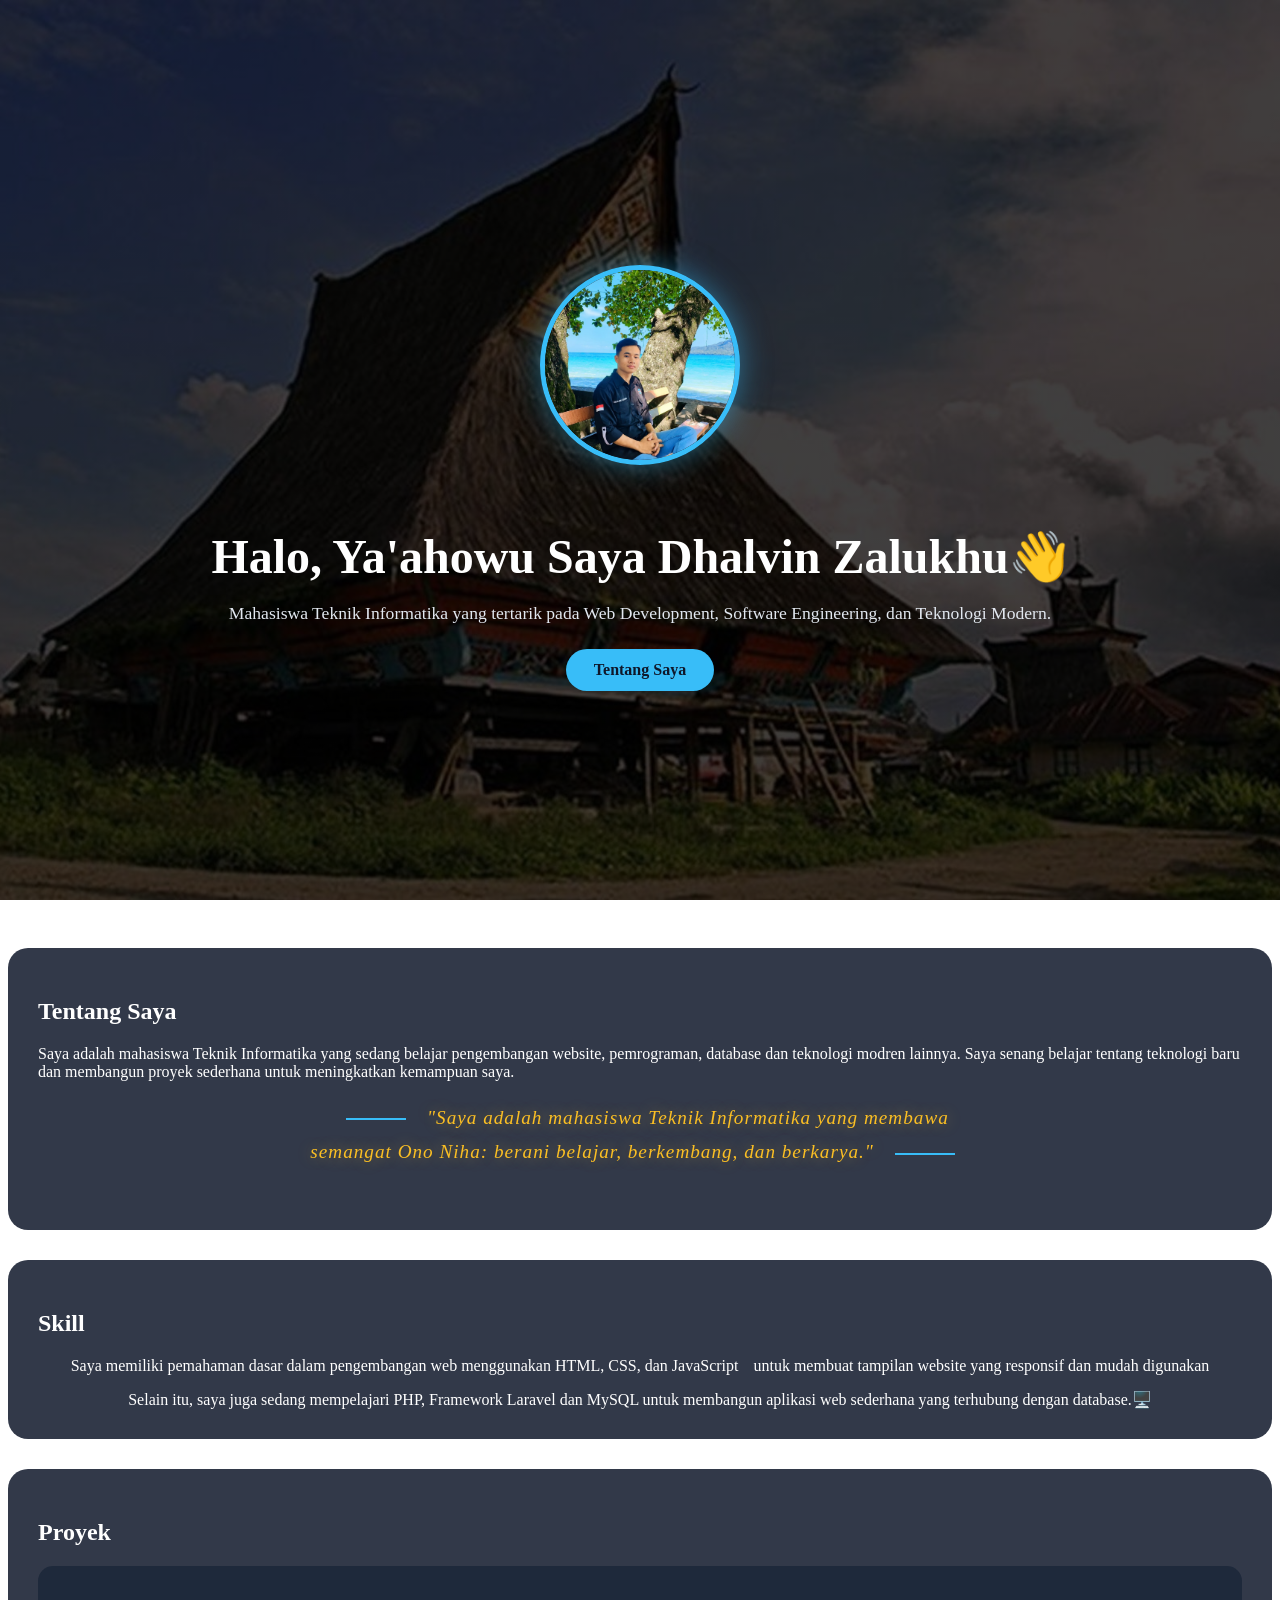
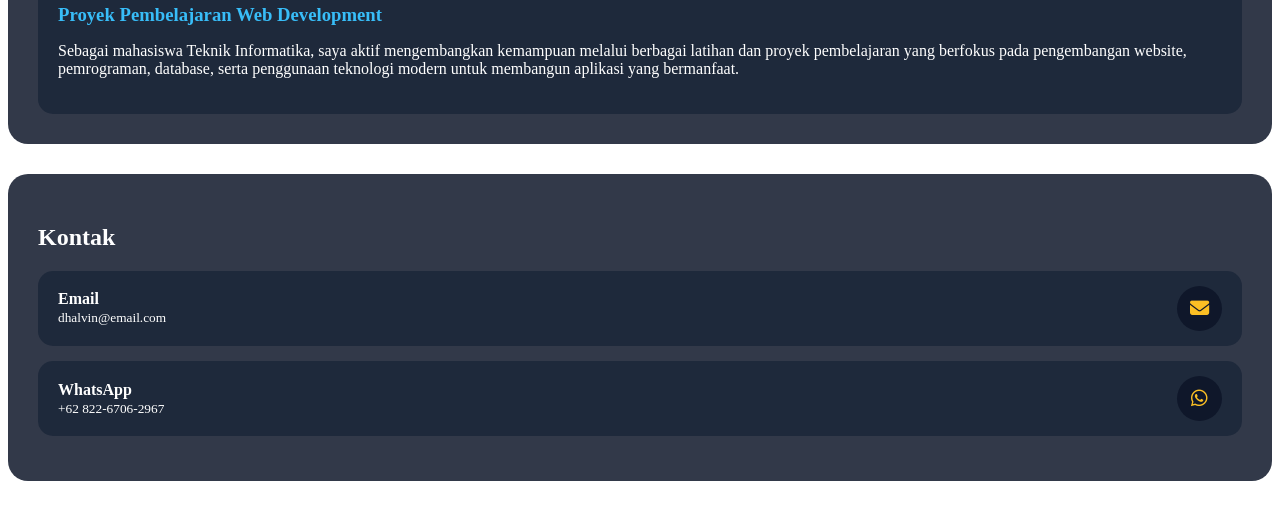
<file: index.html>
<!DOCTYPE html>
<html lang="id">
<head>
    <meta charset="UTF-8">
    <meta name="viewport" content="width=device-width, initial-scale=1.0">
    <title>Portofolio Mahasiswa TI</title>
    <link rel="stylesheet" href="style.css">
</head><link rel="stylesheet"
href="https://cdnjs.cloudflare.com/ajax/libs/font-awesome/6.7.2/css/all.min.css">
<body>

    <section class="hero">
        <div class="container">

            <div class="profile">
                <img src="profil.jpeg" alt="Foto Profil">
            </div>

            <h1>Halo, Ya'ahowu Saya Dhalvin Zalukhu👋</h1>
          

            <p class="subtitle">
                Mahasiswa Teknik Informatika yang tertarik pada
                Web Development, Software Engineering, dan Teknologi Modern.
            </p>

            <a href="#about" class="btn">Tentang Saya</a>

        </div>
    </section>

    <section id="about" class="card">
        <h2>Tentang Saya</h2>
        <p>
            Saya adalah mahasiswa Teknik Informatika yang sedang
            belajar pengembangan website, pemrograman, database 
            dan teknologi modren lainnya.
            Saya senang belajar tentang teknologi baru dan membangun proyek
            sederhana untuk meningkatkan kemampuan saya.
        </p>

        <p class="motto">
"Saya adalah mahasiswa Teknik Informatika yang membawa semangat Ono Niha:
berani belajar, berkembang, dan berkarya."
</p>
    </section>

    <section class="card">
        <h2>Skill</h2>

        <div class="skills">
            <span>Saya memiliki pemahaman dasar dalam pengembangan web menggunakan HTML, CSS, dan JavaScript</span>
            <span>untuk membuat tampilan website yang responsif dan mudah digunakan</span>
            <span>Selain itu, saya juga sedang mempelajari PHP, Framework Laravel dan MySQL untuk membangun aplikasi web sederhana yang terhubung dengan database.🖥️</span>
          
           
        </div>
    </section>

    <section class="card">
        <h2>Proyek</h2>

        <div class="project">
            <h3>Proyek Pembelajaran Web Development</h3>

<p>
Sebagai mahasiswa Teknik Informatika, saya aktif mengembangkan kemampuan
melalui berbagai latihan dan proyek pembelajaran yang berfokus pada
pengembangan website, pemrograman, database, serta penggunaan teknologi
modern untuk membangun aplikasi yang bermanfaat.
</p>
        </div>


    </section>

    <section class="card">

    <h2>Kontak</h2>
<a href="mailto:dhalvin@email.com" class="contact-item">
    <div>
        <strong>Email</strong><br>
        <small>dhalvin@email.com</small>
    </div>
    <i class="fas fa-envelope"></i>
</a>

<a href="https://wa.me/6282267062967" class="contact-item">
    <div>
        <strong>WhatsApp</strong><br>
        <small>+62 822-6706-2967</small>
    </div>
    <i class="fab fa-whatsapp"></i>
</a>
</file>
<file: style.css>
<!DOCTYPE html>
<html lang="id">
<head>
<meta charset="UTF-8">
<meta name="viewport" content="width=device-width, initial-scale=1.0">
<title>Portofolio | Mahasiswa Teknik Informatika</title>

<link href="https://fonts.googleapis.com/css2?family=Poppins:wght@300;400;500;600;700&display=swap" rel="stylesheet">

<style>
*{
    margin:0;
    padding:0;
    box-sizing:border-box;
    font-family:'Poppins',sans-serif;
}

.motto{
    max-width:700px;
    margin:20px auto 30px;
    font-size:1.2rem;
    font-style:italic;
    font-weight:500;
    color:#fbbf24;
    letter-spacing:1px;
    line-height:1.8;
    position:relative;
    text-align:center;
    text-shadow:0 0 15px rgba(251,191,36,.4);
}

.motto::before,
.motto::after{
    content:"";
    display:inline-block;
    width:60px;
    height:2px;
    background:#38bdf8;
    vertical-align:middle;
    margin:0 15px;
}
html{
    scroll-behavior:smooth;
}

body{
    color:white;
    background:
    linear-gradient(rgba(0,0,0,.75), rgba(0,0,0,.75)),
    url('omo hada.jpg');
    background-size:cover;
    background-position:center;
    background-attachment:fixed;
}

header{
    width:100%;
    position:fixed;
    top:0;
    z-index:1000;
    background:rgba(0,0,0,.4);
    backdrop-filter:blur(10px);
}

nav{
    max-width:1100px;
    margin:auto;
    display:flex;
    justify-content:space-between;
    align-items:center;
    padding:15px 20px;
}

.logo{
    font-size:24px;
    font-weight:700;
    color:#38bdf8;
}

nav ul{
    display:flex;
    list-style:none;
    gap:20px;
}

nav ul li a{
    color:white;
    text-decoration:none;
    transition:.3s;
}

nav ul li a:hover{
    color:#38bdf8;
}

.hero{
    min-height:100vh;
    display:flex;
    justify-content:center;
    align-items:center;
    text-align:center;
    padding:20px;
}

.hero-content{
    max-width:800px;
}

.hero img{
    width:190px;
    height:190px;
    border-radius:50%;
    object-fit:cover;
    border:5px solid #38bdf8;
    box-shadow:0 0 30px rgba(56,189,248,.5);
    margin-bottom:20px;
}

.tag{
    color:#38bdf8;
    letter-spacing:3px;
    margin-bottom:10px;
    font-weight:600;
}

.hero h1{
    font-size:3rem;
    margin-bottom:10px;
}

.hero h1 span{
    color:#38bdf8;
}

.hero p{
    color:#e2e8f0;
    margin-bottom:25px;
    font-size:1.1rem;
}

.btn{
    display:inline-block;
    padding:12px 28px;
    background:#38bdf8;
    color:#0f172a;
    text-decoration:none;
    border-radius:30px;
    font-weight:600;
    transition:.3s;
}

.btn:hover{
    transform:translateY(-3px);
}

.section{
    max-width:1100px;
    margin:auto;
    padding:80px 20px;
}

.card{
    background:rgba(15,23,42,.85);
    backdrop-filter:blur(10px);
    padding:30px;
    border-radius:20px;
    margin-bottom:30px;
}

.section-title{
    color:#38bdf8;
    margin-bottom:20px;
    text-align:center;
}

.about{
    text-align:center;
    color:#e2e8f0;
}

.skills{
    display:flex;
    flex-wrap:wrap;
    justify-content:center;
    gap:15px;
}

.skill{
    background:#1e293b;
    padding:10px 20px;
    border-radius:30px;
    border:1px solid #38bdf8;
}

.projects{
    display:grid;
    grid-template-columns:repeat(auto-fit,minmax(280px,1fr));
    gap:20px;
}

.project{
    background:#1e293b;
    padding:20px;
    border-radius:15px;
    transition:.3s;
}

.project:hover{
    transform:translateY(-5px);
}

.project h3{
    color:#38bdf8;
    margin-bottom:10px;
}

.contact{
    text-align:center;
}

.contact p{
    margin:10px 0;
}

footer{
    text-align:center;
    padding:20px;
    background:rgba(0,0,0,.5);
}

@media(max-width:768px){

    .hero h1{
        font-size:2rem;
    }

    nav{
        flex-direction:column;
        gap:10px;
    }

    nav ul{
        flex-wrap:wrap;
        justify-content:center;
    }
}
</style>
</head>
<body>

<header>
    <nav>
        <div class="logo">ONO NIHA</div>

        <ul>
            <li><a href="#about">Tentang</a></li>
            <li><a href="#skills">Skill</a></li>
            <li><a href="#project">Proyek</a></li>
            <li><a href="#contact">Kontak</a></li>
        </ul>
    </nav>
</header>

<section class="hero">

    <div class="hero-content">

        <img src="url(foto.jpg/6db9911a639118b6e172ad8a4b3d5430.jpg)" alt="Foto Saya">

        <div class="tag">MAHASISWA TEKNIK INFORMATIKA</div>

        <h1>Halo, Saya <span>Nama Anda</span></h1>

        <p>
            Mahasiswa Teknik Informatika yang memiliki minat pada
            Web Development, Pemrograman, dan Teknologi Digital.
            Membawa semangat Ono Niha untuk terus belajar,
            berkembang, dan berkarya.
        </p>

        <a href="#about" class="btn">Lihat Profil</a>

    </div>

</section>

<section class="section" id="about">

    <div class="card">
        <h2 class="section-title">Tentang Saya</h2>

        <p class="about">
            Saya adalah mahasiswa Teknik Informatika yang sedang
            mempelajari pengembangan website, database, dan
            pemrograman. Saya senang belajar teknologi baru dan
            mengembangkan kemampuan melalui proyek pribadi maupun tugas kuliah.
        </p>
    </div>

</section>

<section class="section" id="skills">

    <div class="card">

        <h2 class="section-title">Skill</h2>

        <div class="skills">
            <div class="skill">HTML</div>
            <div class="skill">CSS</div>
            <div class="skill">JavaScript</div>
            <div class="skill">PHP</div>
            <div class="skill">MySQL</div>
            <div class="skill">GitHub</div>
        </div>

    </div>

</section>

<section class="section" id="project">

    <div class="card">

        <h2 class="section-title">Proyek Saya</h2>

        <div class="projects">

            <div class="project">
                <h3>Website Portofolio</h3>
                <p>
                    Website pribadi untuk menampilkan profil,
                    kemampuan, dan pengalaman belajar.
                </p>
            </div>

            <div class="project">
                <h3>Sistem Data Mahasiswa</h3>
                <p>
                    Aplikasi sederhana untuk mengelola data mahasiswa
                    menggunakan PHP dan MySQL.
                </p>
            </div>

            <div class="project">
                <h3>Website Informasi Kampus</h3>
                <p>
                    Website informasi sederhana yang dibuat sebagai
                    latihan pengembangan web.
                </p>
            </div>

        </div>

    </div>

</section>

.contact-item{
    display:flex;
    align-items:center;
    gap:15px;

    margin:15px 0;
    padding:15px 20px;

    text-decoration:none;
    color:white;

    background:#1e293b;
    border-radius:15px;

    transition:0.3s;
}

.contact-item:hover{
    transform:translateX(8px);

    background:linear-gradient(
        135deg,
        #38bdf8,
        #0ea5e9
    );

    color:#0f172a;
}

.contact-item{
    display:flex;
    justify-content:space-between;
    align-items:center;

    margin:15px 0;
    padding:15px 20px;

    text-decoration:none;
    color:white;

    background:#1e293b;
    border-radius:15px;

    transition:.3s;
}

.contact-item:hover{
    transform:translateX(8px);

    background:linear-gradient(
        135deg,
        #38bdf8,
        #0ea5e9
    );

    color:#0f172a;
}

.contact-item span{
    font-size:1rem;
    font-weight:600;
}

.contact-item i{
    width:45px;
    height:45px;

    display:flex;
    justify-content:center;
    align-items:center;

    border-radius:50%;

    background:#0f172a;
    color:#fbbf24;

    font-size:1.2rem;
}
</file>
